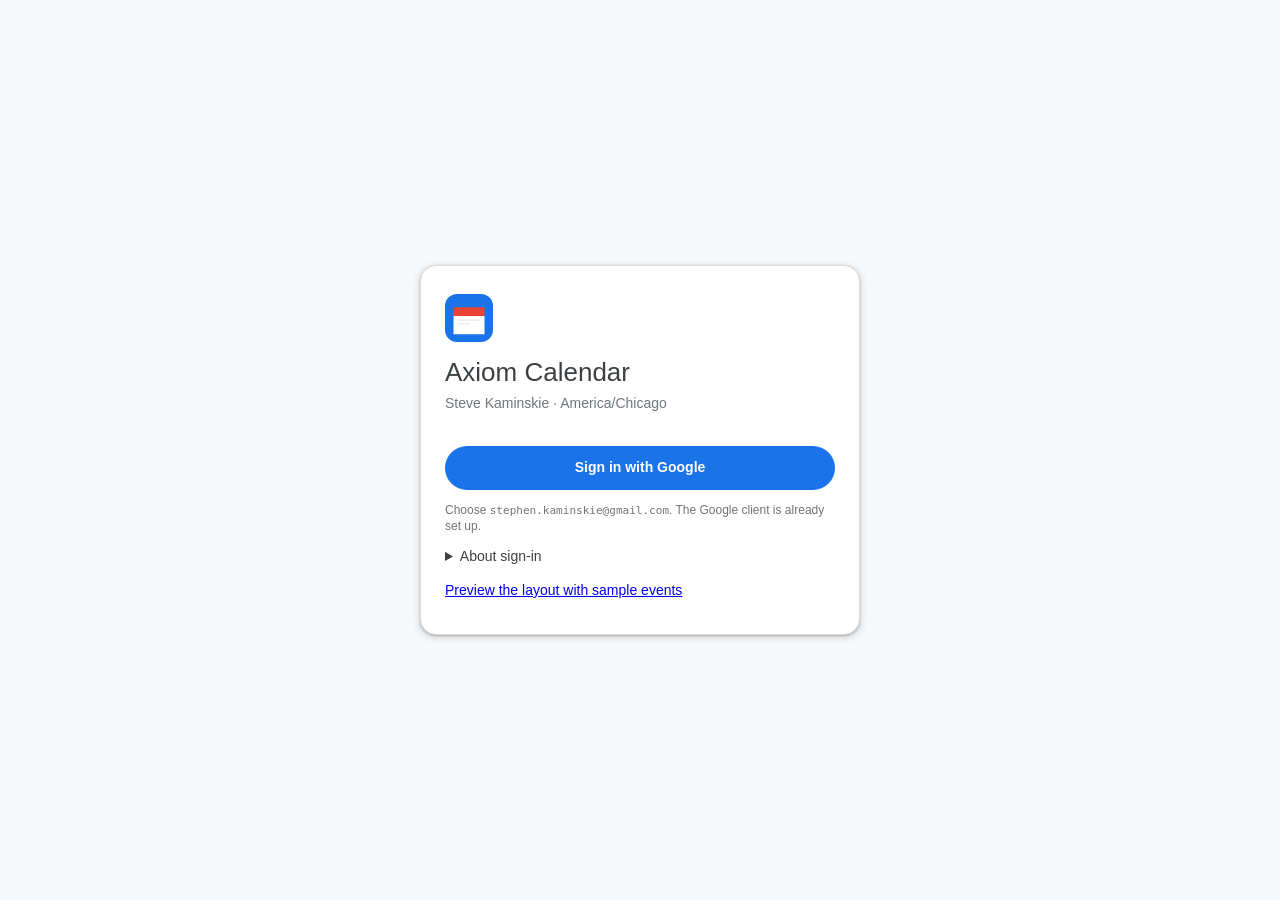
<file: calendar/index.html>
<!DOCTYPE html>
<html lang="en">
<head>
<meta charset="utf-8">
<meta name="viewport" content="width=device-width, initial-scale=1, viewport-fit=cover">
<meta name="theme-color" content="#ffffff" media="(prefers-color-scheme: light)">
<meta name="theme-color" content="#1f1f1f" media="(prefers-color-scheme: dark)">
<meta name="apple-mobile-web-app-capable" content="yes">
<meta name="mobile-web-app-capable" content="yes">
<meta name="apple-mobile-web-app-status-bar-style" content="default">
<meta name="apple-mobile-web-app-title" content="Calendar">
<meta name="description" content="Steve Kaminskie’s calendar. Google Calendar, in the browser, America/Chicago.">
<title>Axiom Calendar</title>
<link rel="manifest" href="manifest.webmanifest">
<link rel="icon" href="icons/icon-192.png">
<link rel="apple-touch-icon" href="icons/apple-touch-icon.png">
<link rel="stylesheet" href="styles.css">
<script src="https://accounts.google.com/gsi/client" async></script>
</head>
<body>
<div id="gate">
  <main class="gate-card">
    <div class="brand-mark" aria-hidden="true"></div>
    <h1>Axiom Calendar</h1>
    <p class="lede">Steve Kaminskie · America/Chicago</p>
    <form id="gate-form" method="post" action="#" onsubmit="return false">
      <button type="submit" class="primary signin">Sign in with Google</button>
    </form>
    <p id="gate-error" class="error" hidden></p>
    <p class="hint">Choose <code>stephen.kaminskie@gmail.com</code>. The Google client is already set up.</p>
    <details>
      <summary>About sign-in</summary>
      <p>Google Cloud project <code>secret-canyon-511520-b7</code>, OAuth in <strong>Testing</strong>, test user <code>stephen.kaminskie@gmail.com</code>. If Google says the app isn’t verified, continue as that test user. Testing access lasts about 7 days; tap Sign in again when it asks. A different client ID can be saved in Settings and overrides the built-in one on this browser.</p>
    </details>
    <p><a href="?demo=1" id="preview-link">Preview the layout with sample events</a></p>
  </main>
</div>

<div id="shell" hidden>
  <div id="progress" hidden></div>
  <div id="banner" class="banner" hidden></div>
  <header class="topbar">
    <button type="button" id="nav-toggle" class="icon-btn" aria-label="Calendars">☰</button>
    <div class="brand">Axiom Calendar</div>
    <button type="button" class="today-btn" data-action="today">Today</button>
    <button type="button" class="icon-btn" data-action="nav" data-dir="-1" aria-label="Previous">‹</button>
    <button type="button" class="icon-btn" data-action="nav" data-dir="1" aria-label="Next">›</button>
    <h1 id="range-label"></h1>
    <div class="spacer"></div>
    <div class="view-switch" role="tablist" aria-label="View">
      <button type="button" data-set-view="day" role="tab">Day</button>
      <button type="button" data-set-view="week" role="tab">Week</button>
      <button type="button" data-set-view="month" role="tab">Month</button>
      <button type="button" data-set-view="agenda" role="tab">Agenda</button>
    </div>
    <button type="button" class="icon-btn" data-action="search-toggle" aria-label="Search">⌕</button>
    <button type="button" class="icon-btn" data-action="refresh" aria-label="Refresh">↻</button>
    <button type="button" class="icon-btn" data-action="command" aria-label="Command menu">⌘K</button>
    <button type="button" class="icon-btn" data-action="help" aria-label="Keyboard shortcuts">?</button>
    <button type="button" class="icon-btn" data-action="settings" aria-label="Settings">⚙</button>
  </header>
  <div id="search-bar" hidden>
    <input id="search-input" type="search" placeholder="Search events" aria-label="Search events" autocomplete="off">
  </div>
  <div class="layout">
    <aside id="sidebar">
      <button type="button" id="create-btn" class="create" data-action="create"><span class="plus">+</span> Create</button>
      <div id="mini"></div>
      <form id="quick-form">
        <label for="quick-input">Quick add</label>
        <input id="quick-input" placeholder="Algebra w/ Maya tue 4pm 1h" autocomplete="off" enterkeyhint="done">
        <p id="quick-preview" class="preview"></p>
        <button type="submit" class="textish" data-edit="1">Edit before saving</button>
      </form>
      <div class="cal-head">My calendars</div>
      <div id="cal-list"></div>
      <p id="now-readout" class="now-readout"></p>
    </aside>
    <div id="scrim" hidden></div>
    <main id="main"></main>
  </div>
</div>

<div id="popover" hidden></div>
<div id="editor" hidden></div>
<div id="command" hidden></div>
<div id="help" hidden></div>
<div id="settings" hidden></div>
<div id="confirm" hidden></div>
<div id="toast" hidden></div>
<script type="module" src="js/app.js"></script>
</body>
</html>
</file>
<file: calendar/styles.css>
:root {
  --blue: #1a73e8;
  --blue-dark: #174ea6;
  --red: #ea4335;
  --text: #3c4043;
  --text-dim: #70757a;
  --line: #dadce0;
  --bg: #fff;
  --bg-soft: #f8f9fa;
  --hover: #f1f3f4;
  --shadow: 0 1px 2px rgba(60, 64, 67, .3), 0 2px 6px 2px rgba(60, 64, 67, .15);
  --sidebar: 280px;
  --top: 64px;
  --hour: 48px;
  --font: -apple-system, BlinkMacSystemFont, "Segoe UI", Roboto, Helvetica, Arial, sans-serif;
  --safe-t: env(safe-area-inset-top);
  --safe-b: env(safe-area-inset-bottom);
  color-scheme: light;
}
@media (prefers-color-scheme: dark) {
  :root {
    --blue: #8ab4f8;
    --blue-dark: #aecbfa;
    --red: #f28b82;
    --text: #e8eaed;
    --text-dim: #9aa0a6;
    --line: #3c4043;
    --bg: #1f1f1f;
    --bg-soft: #292a2d;
    --hover: #3c4043;
    --shadow: 0 1px 2px rgba(0, 0, 0, .5), 0 2px 8px rgba(0, 0, 0, .4);
    color-scheme: dark;
  }
}
* { box-sizing: border-box; }
html, body { margin: 0; height: 100%; background: var(--bg); color: var(--text); font: 14px/1.4 var(--font); }
button, input, select, textarea { font: inherit; color: inherit; }
button { cursor: pointer; }
button, a { -webkit-tap-highlight-color: transparent; }
:focus-visible { outline: 2px solid var(--blue); outline-offset: 2px; }
[hidden] { display: none !important; }
code { font-family: ui-monospace, SFMono-Regular, Menlo, Consolas, monospace; font-size: .92em; }

#gate {
  min-height: 100dvh;
  display: grid;
  place-items: center;
  padding: calc(24px + var(--safe-t)) 16px calc(24px + var(--safe-b));
  background: var(--bg-soft);
}
.gate-card {
  width: min(440px, 100%);
  background: var(--bg);
  border: 1px solid var(--line);
  border-radius: 16px;
  padding: 28px 24px 20px;
  box-shadow: var(--shadow);
}
.brand-mark {
  width: 48px; height: 48px; border-radius: 12px;
  background: var(--blue) url("icons/icon-192.png") center/cover;
  margin-bottom: 12px;
}
.gate-card h1 { margin: 0 0 4px; font-size: 26px; font-weight: 500; }
.lede { margin: 0 0 18px; color: var(--text-dim); }
#gate-form label, .sheet-body label, #quick-form label, .cal-head { display: block; font-size: 12px; color: var(--text-dim); margin: 12px 0 4px; }
.sheet-body input, .sheet-body select, .sheet-body textarea, #quick-input, #search-input, #cmd-input {
  width: 100%; border: 1px solid var(--line); border-radius: 8px; background: var(--bg); padding: 10px 12px;
}
.sheet-body textarea { resize: vertical; }
.primary, .signin {
  background: var(--blue); color: #fff; border: 0; border-radius: 999px; padding: 10px 18px; font-weight: 600;
}
.signin { width: 100%; margin-top: 14px; min-height: 44px; }
.primary:disabled { opacity: .5; }
.hint, .preview, .meta, .now-readout { color: var(--text-dim); font-size: 12px; }
.error { color: var(--red); }
details { margin: 8px 0 12px; }
details ol { padding-left: 18px; }

#shell { height: 100dvh; display: flex; flex-direction: column; padding-top: var(--safe-t); }
#progress { height: 3px; background: linear-gradient(90deg, transparent, var(--blue), transparent); background-size: 40% 100%; animation: slide 1s linear infinite; }
@keyframes slide { from { background-position: -40% 0; } to { background-position: 140% 0; } }
.banner { background: #fef7e0; color: #5f4b00; padding: 8px 16px; }
@media (prefers-color-scheme: dark) { .banner { background: #3c3010; color: #fdd663; } }

.topbar {
  display: flex; align-items: center; gap: 6px; min-height: var(--top);
  padding: 8px 12px; border-bottom: 1px solid var(--line); background: var(--bg);
}
.brand { font-size: 20px; font-weight: 500; margin-right: 8px; white-space: nowrap; }
#range-label { margin: 0; font-size: 20px; font-weight: 400; white-space: nowrap; overflow: hidden; text-overflow: ellipsis; }
.spacer { flex: 1; }
.icon-btn, .today-btn, .view-switch button {
  border: 1px solid transparent; background: transparent; border-radius: 999px; min-width: 40px; min-height: 40px; color: var(--text);
}
.today-btn { border-color: var(--line); padding: 0 14px; }
.icon-btn:hover, .today-btn:hover, .view-switch button:hover, .mini-day:hover, .cal-row:hover { background: var(--hover); }
.view-switch { display: flex; border: 1px solid var(--line); border-radius: 999px; overflow: hidden; }
.view-switch button { border-radius: 0; padding: 0 12px; }
.view-switch button.on { background: #e8f0fe; color: var(--blue-dark); font-weight: 600; }
@media (prefers-color-scheme: dark) { .view-switch button.on { background: #394457; color: var(--blue); } }
#search-bar { padding: 8px 12px; border-bottom: 1px solid var(--line); }
#search-input { font-size: 16px; }

.layout { flex: 1; display: flex; min-height: 0; }
#sidebar {
  width: var(--sidebar); flex: none; overflow: auto; border-right: 1px solid var(--line);
  padding: 12px 12px calc(16px + var(--safe-b)); background: var(--bg);
}
.create {
  display: flex; align-items: center; gap: 10px; width: 100%;
  background: var(--bg); border: 1px solid var(--line); border-radius: 16px;
  box-shadow: var(--shadow); padding: 12px 16px; font-size: 16px; font-weight: 500; margin-bottom: 8px;
}
.plus { color: var(--blue); font-size: 26px; line-height: 1; }
.mini-bar { display: flex; align-items: center; justify-content: space-between; margin-top: 8px; }
.mini-title { font-weight: 500; }
.mini-bar button { border: 0; background: transparent; width: 32px; height: 32px; border-radius: 50%; font-size: 20px; }
.mini-grid { display: grid; grid-template-columns: repeat(7, 1fr); gap: 2px; margin: 6px 0 12px; }
.mini-dow, .mini-day { text-align: center; font-size: 11px; }
.mini-dow { color: var(--text-dim); padding: 2px 0; }
.mini-day {
  position: relative; border: 0; background: transparent; border-radius: 50%; height: 32px; width: 32px; margin: 0 auto; padding: 0;
}
.mini-day.out { color: var(--text-dim); }
.mini-day.today { background: var(--blue); color: #fff; }
.mini-day.selected:not(.today) { outline: 1px solid var(--blue); }
.mini-day.inweek:not(.today) { background: var(--hover); }
.dot { position: absolute; left: 50%; bottom: 3px; width: 4px; height: 4px; border-radius: 50%; background: var(--blue); transform: translateX(-50%); }
.mini-day.today .dot { background: #fff; }
#quick-form { margin: 8px 0 12px; }
#quick-input { font-size: 16px; }
.preview { min-height: 1.2em; margin: 4px 0; }
.textish, .file { background: none; border: 0; color: var(--blue); padding: 6px 0; }
.cal-head { font-weight: 600; letter-spacing: .04em; text-transform: uppercase; }
.cal-row { display: flex; align-items: center; gap: 8px; padding: 6px 2px; border-radius: 8px; }
.cal-row input { width: 16px; height: 16px; }
.swatch { width: 12px; height: 12px; border-radius: 3px; flex: none; }
.cal-name { flex: 1; min-width: 0; overflow: hidden; text-overflow: ellipsis; white-space: nowrap; }
.tag { font-size: 10px; border-radius: 999px; padding: 1px 6px; background: var(--hover); color: var(--text-dim); white-space: nowrap; }
.tag.adjust { background: #fef7e0; color: #8a5a00; }
@media (prefers-color-scheme: dark) { .tag.adjust { background: #3c3010; color: #fdd663; } }
.now-readout { margin-top: 16px; }

#main { flex: 1; min-width: 0; min-height: 0; display: flex; flex-direction: column; }
.week, .month, .agenda { flex: 1; min-height: 0; display: flex; flex-direction: column; }
.week-head, .allday { display: grid; grid-template-columns: 56px 1fr; background: var(--bg); border-bottom: 1px solid var(--line); }
.day-heads, .allday-cols { display: grid; grid-template-columns: repeat(var(--days, 7), minmax(0, 1fr)); position: relative; }
.day-head { border: 0; background: transparent; padding: 8px 0 6px; display: flex; flex-direction: column; align-items: center; gap: 2px; }
.dow { font-size: 11px; color: var(--text-dim); text-transform: uppercase; }
.num { width: 36px; height: 36px; border-radius: 50%; display: grid; place-items: center; font-size: 22px; }
.day-head.today .dow, .day-head.today .num { color: var(--blue); }
.day-head.today .num { background: var(--blue); color: #fff; }
.gutter { color: var(--text-dim); font-size: 10px; display: flex; align-items: center; justify-content: flex-end; padding-right: 6px; }
.allday-cols { min-height: 28px; }
.aday {
  position: absolute; height: 18px; border: 0; border-radius: 4px; padding: 0 4px; font-size: 11px;
  overflow: hidden; white-space: nowrap; text-overflow: ellipsis; text-align: left;
}
.grid-scroll { flex: 1; overflow: auto; -webkit-overflow-scrolling: touch; }
.grid { display: grid; grid-template-columns: 56px 1fr; position: relative; min-height: calc(var(--hour) * 24); }
.gutter-hours { position: relative; }
.hour-label { position: relative; top: -6px; text-align: right; padding-right: 8px; color: var(--text-dim); font-size: 10px; }
.cols { display: grid; grid-template-columns: repeat(var(--days, 7), minmax(0, 1fr)); position: relative; }
.col { position: relative; border-left: 1px solid var(--line); min-height: calc(var(--hour) * 24); touch-action: pan-y; }
.hline { position: absolute; left: 0; right: 0; border-top: 1px solid var(--line); pointer-events: none; }
.hline.half { border-top-style: dashed; opacity: .55; }
.now-line { position: absolute; left: 0; right: 0; height: 0; border-top: 2px solid var(--red); z-index: 4; pointer-events: none; }
.now-line span { position: absolute; left: -5px; top: -5px; width: 10px; height: 10px; border-radius: 50%; background: var(--red); }
.event, .ghost {
  position: absolute; z-index: 2; border: 0; border-radius: 4px; padding: 2px 4px 2px 6px;
  text-align: left; overflow: hidden; box-shadow: inset 0 0 0 1px rgba(0,0,0,.08);
}
.event.free { background: var(--bg) !important; box-shadow: inset 0 0 0 2px currentColor; }
.event .ev-title, .event .ev-time, .event .ev-zone, .event .ev-flag { display: block; overflow: hidden; text-overflow: ellipsis; white-space: nowrap; }
.ev-title { font-weight: 600; font-size: 12px; }
.ev-time, .ev-zone, .ev-flag { font-size: 11px; opacity: .9; }
.resize { position: absolute; left: 0; right: 0; height: 6px; cursor: ns-resize; }
.resize.n { top: 0; }
.resize.s { bottom: 0; }
@media (hover: hover) and (pointer: fine) {
  .resize { opacity: 0; }
  .event:hover .resize { opacity: 1; }
}
.ev-joins { position: absolute; right: 2px; bottom: 2px; display: flex; gap: 2px; z-index: 3; }
.ev-join {
  position: static; display: inline-flex; align-items: center; gap: 2px;
  color: inherit; text-decoration: none; background: rgba(255,255,255,.35); border-radius: 999px; padding: 0 4px; font-size: 10px; font-weight: 700;
}
.ev-join.hot { background: var(--red); color: #fff; padding: 2px 6px; }
.ev-join.room { background: rgba(26, 115, 232, .9); color: #fff; }
.ico { width: 14px; height: 14px; display: inline-block; vertical-align: -2px; }
.ico.tiny { width: 12px; height: 12px; }
.ghost { left: 1px; right: 3px; background: rgba(26, 115, 232, .25); border: 1px solid var(--blue); z-index: 1; }

.month { overflow: auto; }
.mhead, .mgrid { display: grid; grid-template-columns: repeat(7, minmax(0, 1fr)); }
.mhead div { text-align: center; color: var(--text-dim); font-size: 11px; padding: 8px 0; text-transform: uppercase; }
.mcell { min-height: 112px; border-top: 1px solid var(--line); border-left: 1px solid var(--line); padding: 4px; }
.mcell.out { background: var(--bg-soft); color: var(--text-dim); }
.mnum { border: 0; background: transparent; width: 28px; height: 28px; border-radius: 50%; }
.mcell.today .mnum { background: var(--blue); color: #fff; }
.chip, .ag-row {
  display: flex; align-items: center; gap: 4px; width: 100%; border: 0; border-radius: 4px;
  margin-top: 2px; padding: 2px 4px; font-size: 11px; text-align: left; overflow: hidden;
}
.chip span { overflow: hidden; text-overflow: ellipsis; white-space: nowrap; }
.more { border: 0; background: transparent; color: var(--text-dim); font-size: 11px; padding: 2px; }
.agenda { overflow: auto; padding: 8px 16px calc(24px + var(--safe-b)); }
.ag-day h2, .result-h { font-size: 14px; font-weight: 600; margin: 16px 0 6px; }
.ag-row { background: var(--bg-soft); padding: 10px; font-size: 14px; border-radius: 8px; margin: 6px 0; position: relative; }
.ag-row i { width: 8px; align-self: stretch; border-radius: 4px; flex: none; }
.ag-when { width: 132px; flex: none; color: var(--text-dim); }
.ag-title { font-weight: 600; flex: 1; min-width: 0; }
.ag-zone, .ag-loc { color: var(--text-dim); font-size: 12px; }
.is-soon { box-shadow: inset 0 0 0 2px var(--red); }
.empty { color: var(--text-dim); padding: 12px; }

#popover:not([hidden]) { position: fixed; z-index: 30; }
.pop { width: min(380px, calc(100vw - 16px)); background: var(--bg); border-radius: 12px; box-shadow: var(--shadow); overflow: auto; max-height: min(80dvh, 640px); }
.pop-color { height: 8px; }
.pop-body, .sheet-body { padding: 12px 16px 16px; }
.pop-top, .sheet-bar { display: flex; align-items: center; gap: 8px; }
.pop-top h2, .sheet-bar h2 { flex: 1; margin: 0; font-size: 20px; font-weight: 500; }
.when, .guest-time, .loc, .adjust-note { margin: 4px 0; }
.zone-name { color: var(--text-dim); }
.join {
  display: flex; align-items: center; justify-content: center; gap: 8px;
  margin: 10px 0; min-height: 44px; border-radius: 999px; background: var(--blue); color: #fff;
  text-decoration: none; font-weight: 700;
}
.join.hot { background: var(--red); }
.join.room { background: #174ea6; }
.pop-actions { display: flex; flex-wrap: wrap; gap: 8px; margin: 8px 0; }
.pop-actions button, .pop-actions a, .sheet-bar button {
  border: 1px solid var(--line); background: var(--bg); border-radius: 999px; padding: 8px 12px; min-height: 36px; color: var(--blue); text-decoration: none;
}
.danger { color: var(--red) !important; }
.desc { white-space: pre-wrap; margin: 8px 0; }
.guests { list-style: none; padding: 0; margin: 8px 0; }
.guests li, .guest-edit li, .contact-list li { display: flex; align-items: center; gap: 8px; padding: 4px 0; }
.rs { width: 8px; height: 8px; border-radius: 50%; background: var(--text-dim); flex: none; }
.rs.accepted { background: #188038; }
.rs.declined { background: var(--red); }
.rs.tentative { background: #f9ab00; }
.rsvp { display: flex; gap: 8px; margin: 8px 0; }
.rsvp button.on { background: #e8f0fe; border-color: var(--blue); }

#editor:not([hidden]), #settings:not([hidden]), #help:not([hidden]), #confirm:not([hidden]) {
  position: fixed; inset: 0; z-index: 40; background: rgba(32, 33, 36, .45);
  display: grid; place-items: center; padding: 16px;
}
.sheet {
  width: min(640px, 100%); max-height: min(92dvh, 900px); overflow: auto;
  background: var(--bg); border-radius: 16px; box-shadow: var(--shadow);
}
.sheet-bar { position: sticky; top: 0; background: var(--bg); padding: 10px 12px; border-bottom: 1px solid var(--line); z-index: 1; }
.sheet-bar .primary { margin-left: auto; }
.title-input { font-size: 22px; border: 0; border-bottom: 1px solid var(--line); border-radius: 0; padding-left: 0; }
.color-tools { display: flex; gap: 12px; align-items: center; }
#wheel { width: 168px; height: 168px; border-radius: 50%; touch-action: none; cursor: crosshair; }
.swatches { display: flex; flex-wrap: wrap; gap: 6px; margin-top: 8px; }
.swatch-btn { width: 24px; height: 24px; border-radius: 50%; border: 2px solid transparent; padding: 0; }
.swatch-btn.on { border-color: var(--text); }
.swatch-btn.def { background: conic-gradient(#a4bdfc, #7ae7bf, #fbd75b, #5484ed, #a4bdfc); }
.when-grid { display: grid; grid-template-columns: 1fr 1fr; gap: 8px; }
.check { display: flex !important; align-items: center; gap: 8px; color: var(--text) !important; font-size: 14px !important; }
.check input { width: auto; }
.inline { display: flex !important; align-items: center; gap: 8px; }
.inline input[type="number"], .inline input[type="range"] { width: auto; }
.dow-picks { display: flex; flex-wrap: wrap; gap: 8px; }
.hide { display: none; }
.you-time { font-weight: 600; margin: 8px 0 4px; }
.tz-list, .guest-edit, .contact-list { list-style: none; padding: 0; margin: 0; }
.tz-list li, .guest-edit em { color: var(--text-dim); }
.meet-box { border: 1px solid var(--line); border-radius: 12px; padding: 8px 12px; margin: 8px 0; }
.guest-edit button, .rem-row button { border: 0; background: transparent; font-size: 18px; }
.rem-row, .offset-row { display: flex; gap: 8px; align-items: center; margin: 6px 0; }
.offset-row input[type="number"] { width: 80px; }
.scope { border: 1px solid var(--line); border-radius: 12px; }
.help table { width: 100%; border-collapse: collapse; }
.help td { padding: 8px 4px; border-bottom: 1px solid var(--line); }
kbd { font-family: inherit; border: 1px solid var(--line); border-radius: 6px; padding: 2px 6px; background: var(--bg-soft); }

#command:not([hidden]) { position: fixed; inset: 0; z-index: 50; background: rgba(32,33,36,.45); display: flex; justify-content: center; padding-top: 12vh; }
.cmd { width: min(560px, calc(100% - 24px)); background: var(--bg); border-radius: 16px; box-shadow: var(--shadow); overflow: hidden; max-height: 70dvh; display: flex; flex-direction: column; }
#cmd-input { border: 0; border-bottom: 1px solid var(--line); border-radius: 0; font-size: 16px; padding: 14px 16px; }
#cmd-list { overflow: auto; }
.cmd-item { width: 100%; display: flex; justify-content: space-between; gap: 12px; border: 0; background: transparent; padding: 12px 16px; text-align: left; }
.cmd-item.on, .cmd-item:hover { background: var(--hover); }
.cmd-item em { color: var(--text-dim); font-style: normal; font-size: 12px; }

#toast:not([hidden]) {
  position: fixed; z-index: 70; left: 50%; bottom: calc(16px + var(--safe-b)); transform: translateX(-50%);
  background: #323232; color: #fff; border-radius: 8px; padding: 10px 14px; display: flex; gap: 12px; align-items: center;
  box-shadow: var(--shadow); max-width: calc(100% - 24px);
}
#toast button { background: none; border: 0; color: #8ab4f8; font-weight: 700; }
.confirm { padding: 16px; }
.file input { display: none; }

@media (max-width: 860px) {
  .brand { display: none; }
  #range-label { font-size: 16px; }
  .view-switch button { padding: 0 8px; min-width: 0; }
  #sidebar {
    position: fixed; z-index: 25; inset: var(--safe-t) auto 0 0; width: min(320px, 88vw);
    transform: translateX(-105%); transition: transform .2s ease; box-shadow: var(--shadow);
  }
  #sidebar.open { transform: none; }
  #scrim:not([hidden]) { position: fixed; inset: 0; background: rgba(0,0,0,.35); z-index: 24; }
  .mcell { min-height: 72px; }
  .ag-row { flex-wrap: wrap; }
  .ag-when { width: auto; }
  #popover:not([hidden]) { inset: auto 0 0 0; top: auto !important; left: 0 !important; }
  .pop { width: 100%; max-height: 85dvh; border-radius: 16px 16px 0 0; padding-bottom: var(--safe-b); }
  #editor:not([hidden]), #settings:not([hidden]), #help:not([hidden]) { padding: 0; align-items: stretch; }
  .sheet { width: 100%; max-height: 100dvh; border-radius: 0; }
  input, select, textarea { font-size: 16px; }
  .topbar { gap: 2px; padding-inline: 4px; }
}
@media (prefers-reduced-motion: reduce) {
  * { animation: none !important; transition: none !important; }
}
</file>
